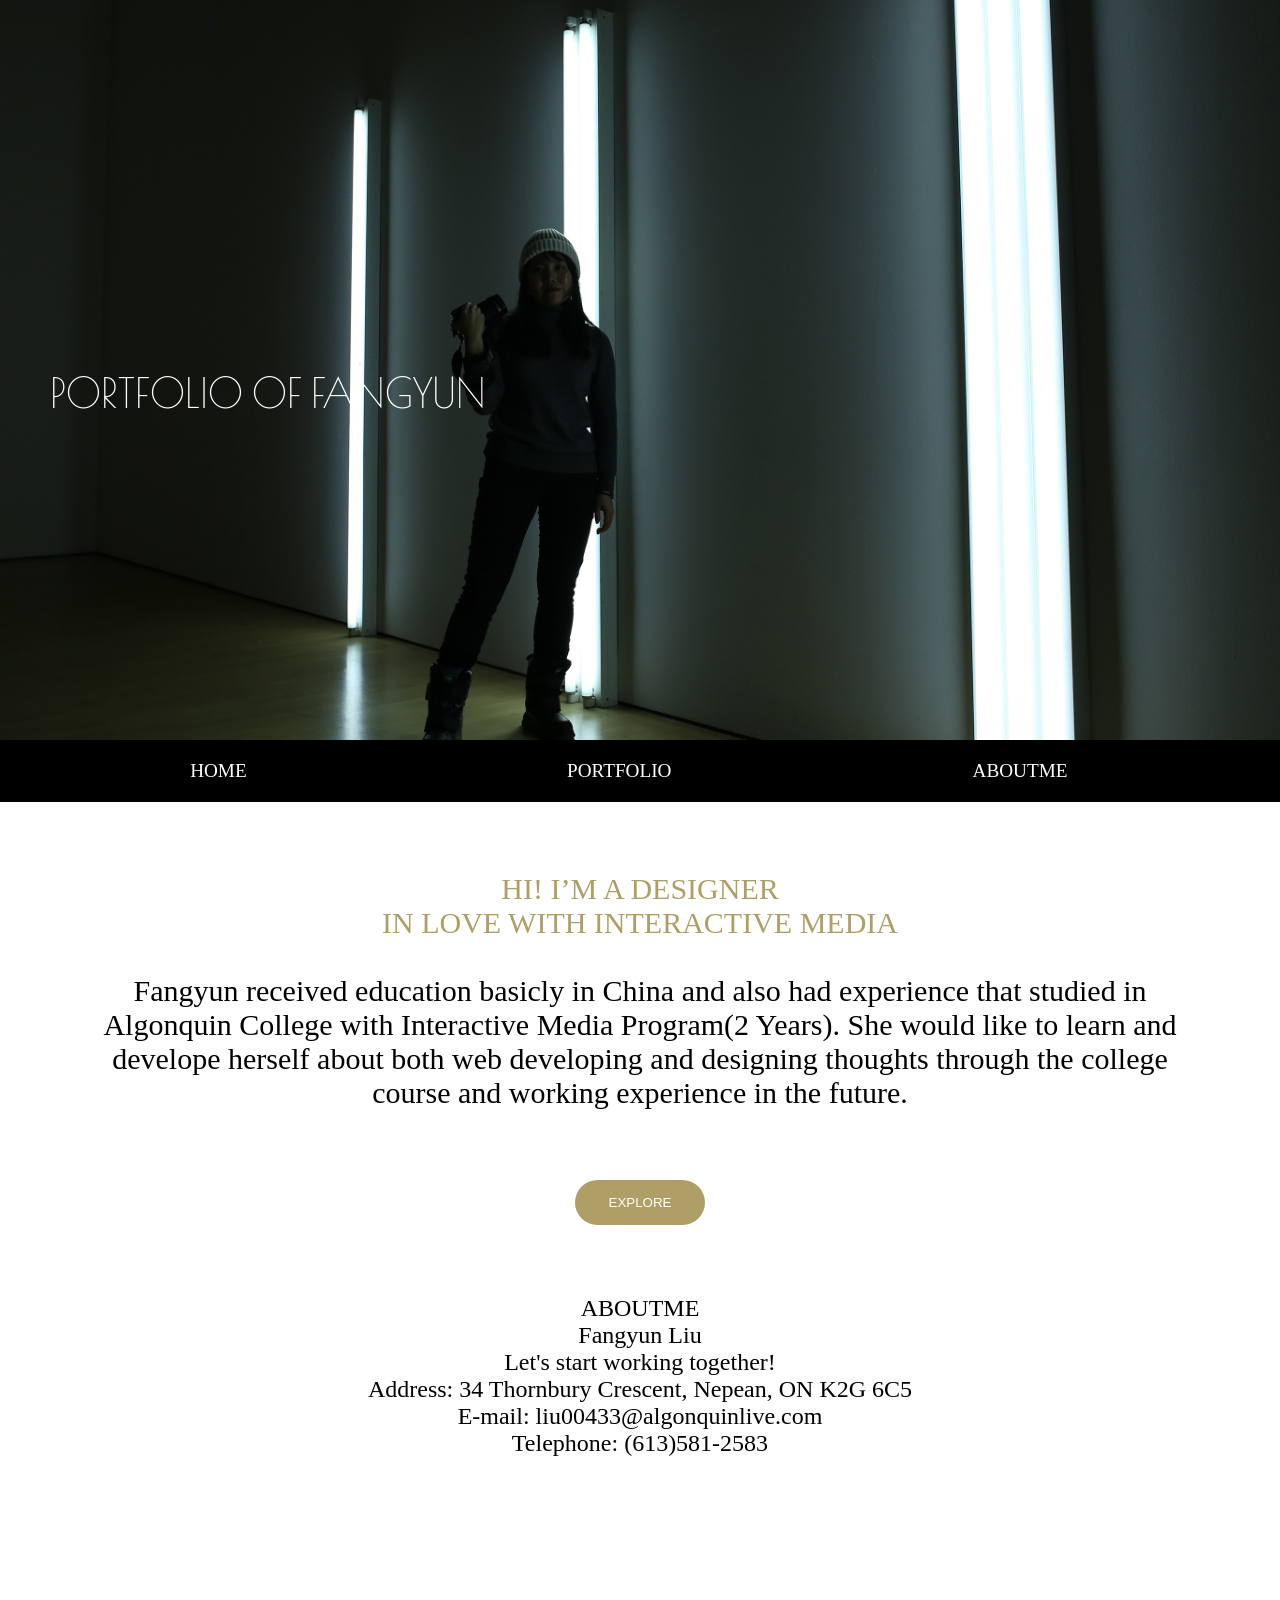
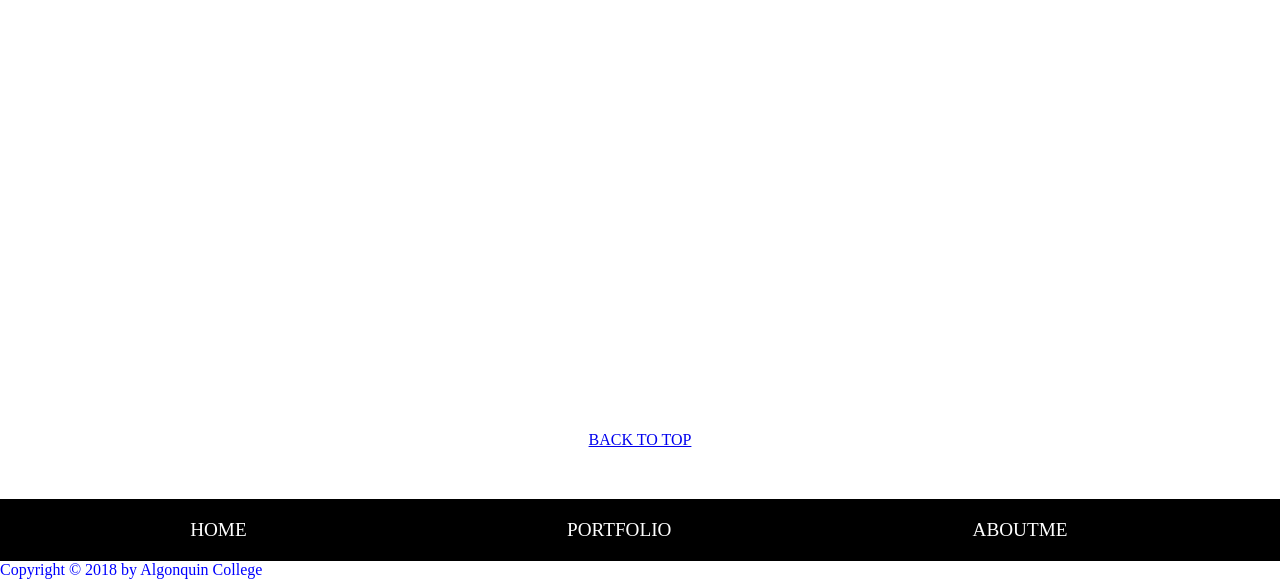
<file: index.html>
<!DOCTYPE html>
<html lang="en">
<head>
    <meta charset="UTF-8">
    <title>Portfolio of Fangyun</title>
    <link rel="stylesheet" href="./css/min/main.css">
    <link href="https://fonts.googleapis.com/css?family=Black+Han+Sans|Poiret+One" rel="stylesheet">
</head>
<body>
        <h1>PORTFOLIO OF FANGYUN</h1>
        <nav>
            <ul>
             <li><a href="./index.html">HOME</a></li>
             <li><a href="./portfolio.html">PORTFOLIO</a></li>
             <li><a href="./aboutme.html">ABOUTME</a></li>
            </ul>
        </nav>
    <h2>
        <div>HI! I’M A DESIGNER 
            <br>IN LOVE WITH INTERACTIVE MEDIA
        </div>
        <div>
           <br>Fangyun received education basicly in China and also had experience that studied in Algonquin College with Interactive Media Program(2 Years).  She would like to learn and develope herself about both web developing and designing thoughts through the college course and working experience in the future.</div>
    </h2>
    <div class="container"><input class="button" type="button" value="EXPLORE" onclick="location.href='./aboutme.html';"></div>
    <div class="p1">
        ABOUTME
        <br>Fangyun Liu
        <br>Let's start working together!
        <br>Address: 34 Thornbury Crescent, Nepean, ON K2G 6C5
        <br>E-mail: liu00433@algonquinlive.com
        <br>Telephone: (613)581-2583
    </div>
    

    <div class="video"><iframe width="984" height="554" src="https://www.youtube.com/embed/a2gULh48IlQ" frameborder="0" allow="autoplay; encrypted-media" allowfullscreen></iframe><iframe width="984" height="554" src="https://www.youtube.com/embed/TGOHcPZ_H9U" frameborder="0" allow="autoplay; encrypted-media" allowfullscreen></iframe></div>
    <footer>
        <a href="./index.html">BACK TO TOP</a>
        <nav>
           <ul>
             <li><a href="./index.html">HOME</a></li>
             <li><a href="./portfolio.html">PORTFOLIO</a></li>
             <li><a href="./aboutme.html">ABOUTME</a></li>
           </ul>
        </nav>
        <h4>Copyright © 2018 by Algonquin College</h4>
    </footer>
</body>
</html>
</file>
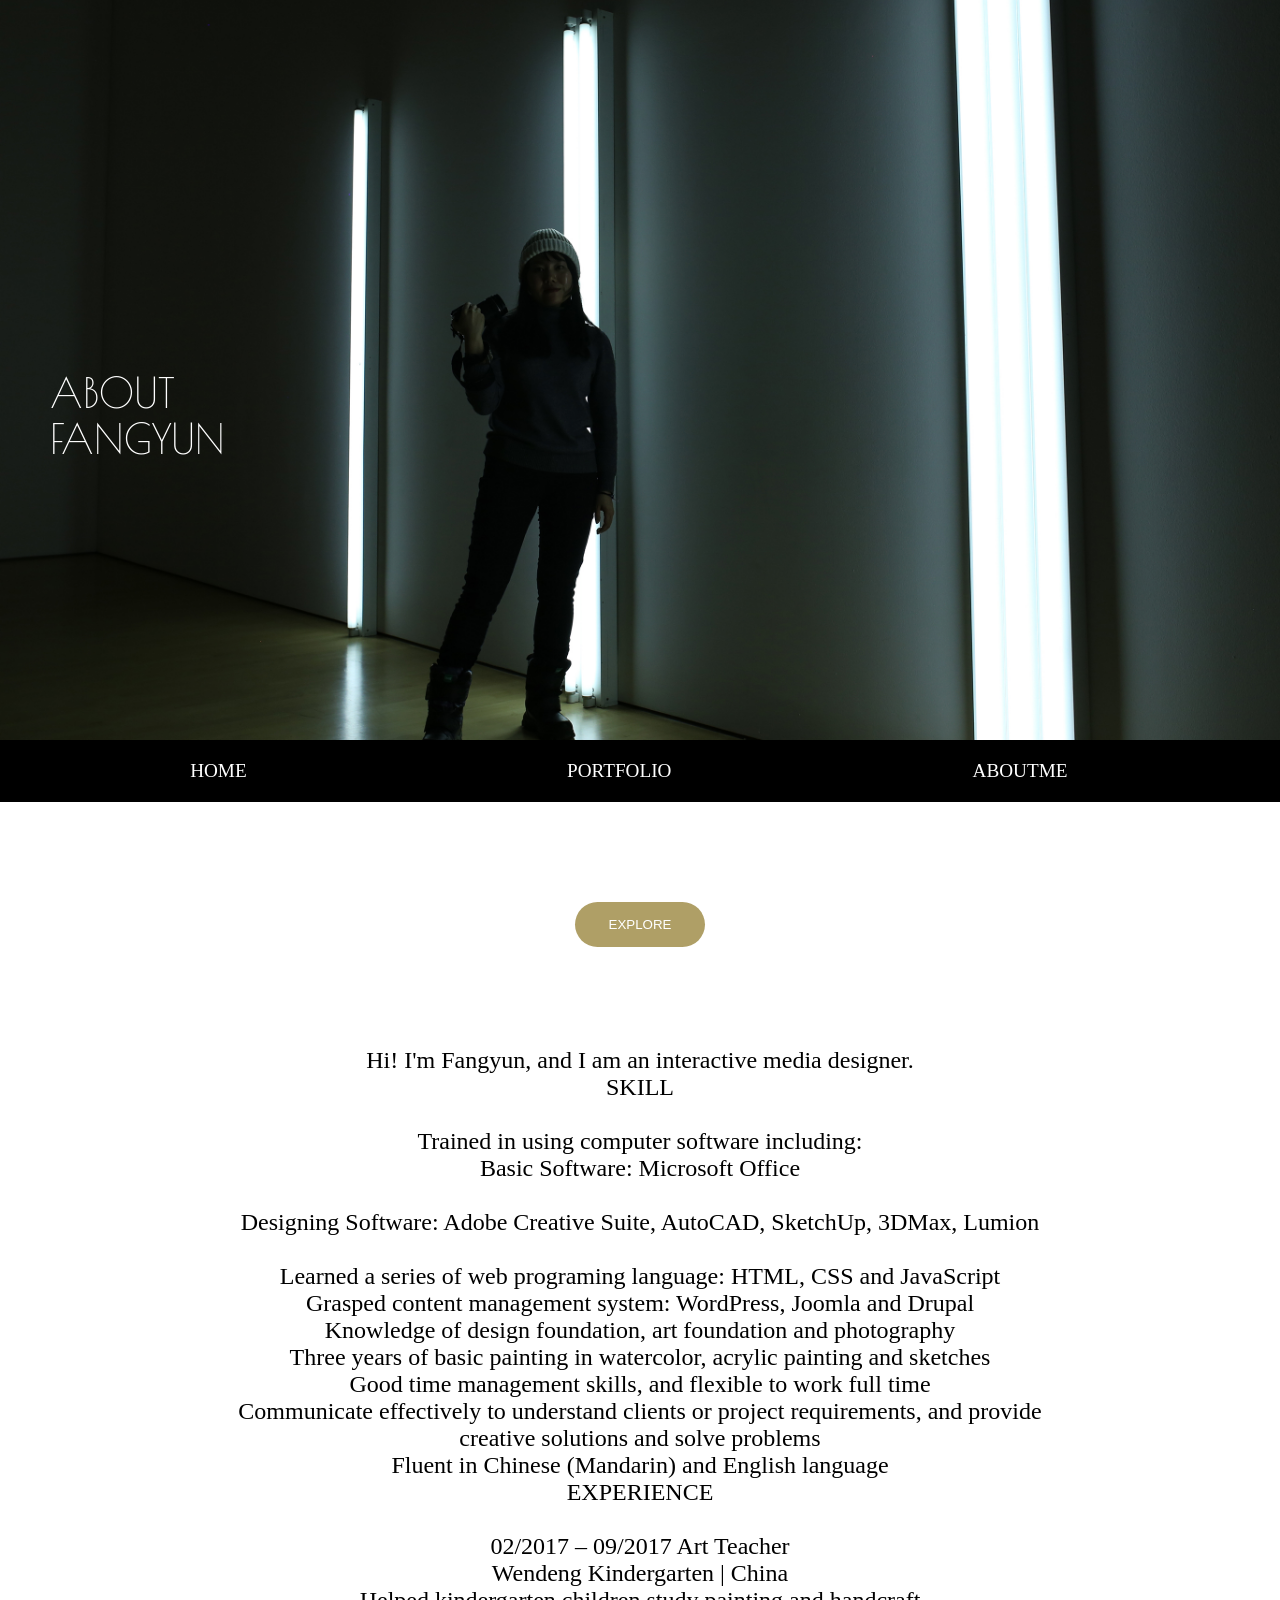
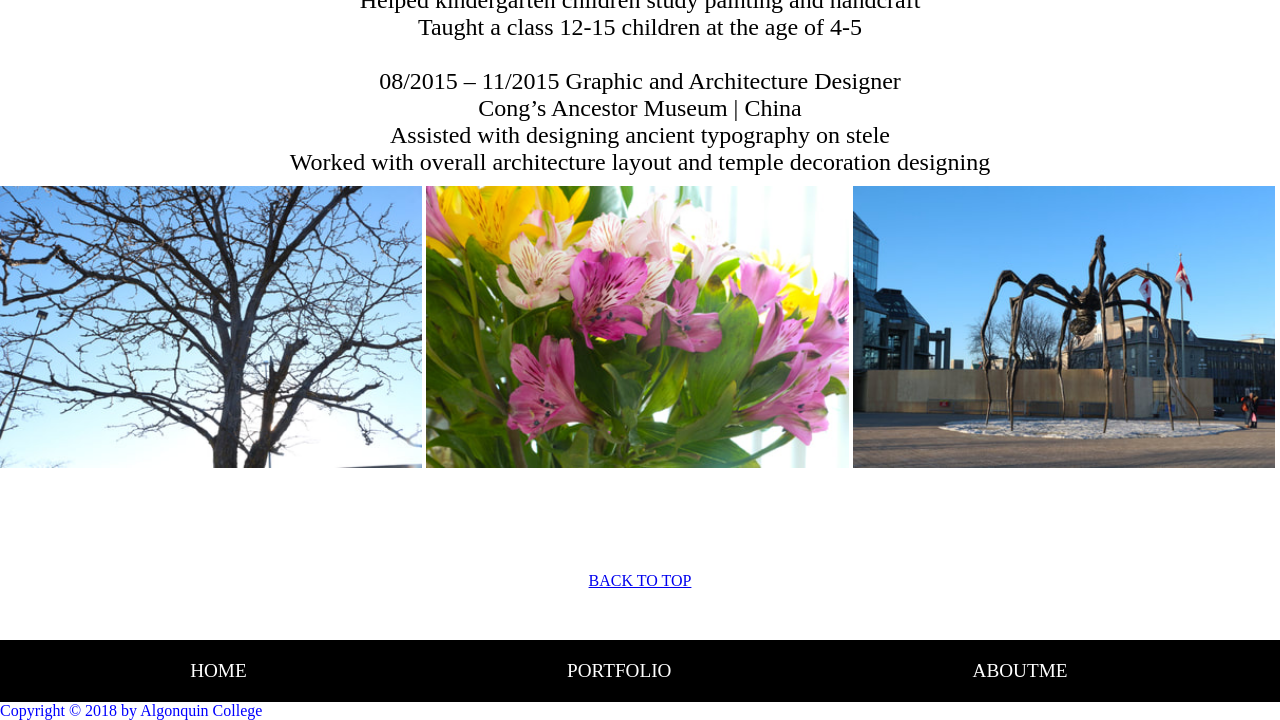
<file: aboutme.html>
<!DOCTYPE html>
<html lang="en">
<head>
    <meta charset="UTF-8">
    <title>Photography About</title>
    <link rel="stylesheet" href="./css/min/main.css">
    <link href="https://fonts.googleapis.com/css?family=Black+Han+Sans|Poiret+One" rel="stylesheet">
</head>
<body>
        <h1>ABOUT<br>FANGYUN </h1>
        <nav>
            <ul>
                <li><a href="./index.html">HOME</a></li>
                <li><a href="./portfolio.html">PORTFOLIO</a></li>
                <li><a href="./aboutme.html">ABOUTME</a></li>
            </ul>
        </nav>   
        <div class="container3"><input class="button" type="button" value="EXPLORE" onclick="location.href='./portfolio.html';"></div>
        <div class="about">
           <h8>
            Hi! I'm Fangyun, and I am an interactive media designer.
           </h8>
           <h9>
            SKILL
            <br>
            <br>Trained in using computer software including:
            <br>Basic Software: Microsoft Office
            <br>
            <br>Designing Software: Adobe Creative Suite, AutoCAD, SketchUp, 3DMax, Lumion
            <br>
            <br>Learned a series of web programing language: HTML, CSS and JavaScript
            <br>Grasped content management system: WordPress, Joomla and Drupal
            <br>Knowledge of design foundation, art foundation and photography
            <br>Three years of basic painting in watercolor, acrylic painting and sketches
            <br>Good time management skills, and flexible to work full time
            <br>Communicate effectively to understand clients or project requirements, and provide creative solutions and solve problems
            <br>Fluent in Chinese (Mandarin) and English language
           </h9>
           <h10>
            EXPERIENCE
            <br>
            <br>02/2017 – 09/2017 Art Teacher
            <br>Wendeng Kindergarten | China
            <br>Helped kindergarten children study painting and handcraft
            <br>Taught a class 12-15 children at the age of 4-5
            <br>
            <br>08/2015 – 11/2015   Graphic and Architecture Designer
            <br>Cong’s Ancestor Museum | China
            <br>Assisted with designing ancient typography on stele
            <br>Worked with overall architecture layout and temple decoration designing
           </h10>
      </div>
      <picture class="about-pic">
          <img src="./img/1.jpg" alt="">
          <img src="./img/2.jpg" alt="">
          <img src="./img/3.jpg" alt="">
      </picture>
       <footer>
        <a href="./index.html">BACK TO TOP</a>
        <nav>
            <ul>
                <li><a href="./index.html">HOME</a></li>
                <li><a href="./portfolio.html">PORTFOLIO</a></li>
                <li><a href="./aboutme.html">ABOUTME</a></li>
            </ul>
        </nav>
        <h4>Copyright © 2018 by Algonquin College</h4>
    </footer>
</body>
</html>
</file>
<file: css/min/main.css>
*{-webkit-box-sizing:border-box;box-sizing:border-box;margin:0;font-weight:lighter}h1{font-size:30px;font-family:Poiret One,cursive;color:#fff;font-weight:bolder;padding:170px 50px;position:relative;text-align:left;background-image:url(../../img/IMG_8304.jpg);background-size:cover;height:200px}nav{border:20px solid #000;background-color:#000}nav ul{padding:0}nav ul li{list-style:none;display:block;text-align:center}nav ul li a{font-size:1.2rem;text-decoration:none;color:#fff}nav ul li :visited{color:grey}nav ul li :hover{color:#af9f66;text-decoration:underline}h2,h3{text-align:center;margin:30px;font-size:20px}h2 div:first-child{color:#af9f66}.button{border-radius:30px;background-color:#af9f66;color:#fff;width:100%;height:45px;border:none}.container{width:130px;margin:0 auto}.button:hover{color:#af9f66;background-color:#fff}.p1{margin:30px;text-align:center}.p2 img{width:100%;display:block;margin:50px auto}.p3{text-align:center;padding:100px}.p4 img{width:100%;display:block;margin:50px auto;opacity:.4}.p4 :hover{opacity:1}h3 div:first-child{color:#af9f66}.video{text-align:center;margin:0 auto;width:100%}.video iframe{width:350px;height:250px;padding-bottom:10px;padding-left:5px;padding-right:5px}footer a{display:block;text-align:center}footer nav{margin-top:50px}h4{color:#00f}.container3{width:130px;margin:100px auto}h8,h9,h10{display:block}.about{text-align:center}.about-pic img{width:100%;margin-top:10px}@media (min-width:768px){h1{font-size:40px;background-image:url(../../img/IMG_8304.jpg);background-position:bottom;padding:370px 50px}nav ul li{display:inline-block;width:32%}h2,h3{font-size:30px}.p1,h2,h3{margin:70px}.p1{font-size:1.5rem}.p2 img{display:inline-block;width:45%;margin:1rem}.img1{padding-bottom:30px}.p3{font-size:2rem}.p4 img{display:inline-block;width:calc(50% - 1rem);margin:.25rem}.con-left{margin-left:50px}.con-left,form{display:inline-block;width:45%}form{margin-left:40px}.video{margin:0 auto;padding-bottom:150px}.video iframe{padding:0 10px;width:600px;height:350px}h8,h9,h10{font-size:1.5rem;display:block}.about{margin-left:200px;margin-right:200px}.about-pic img{display:inline-block;width:33%;margin-bottom:100px}}
</file>
